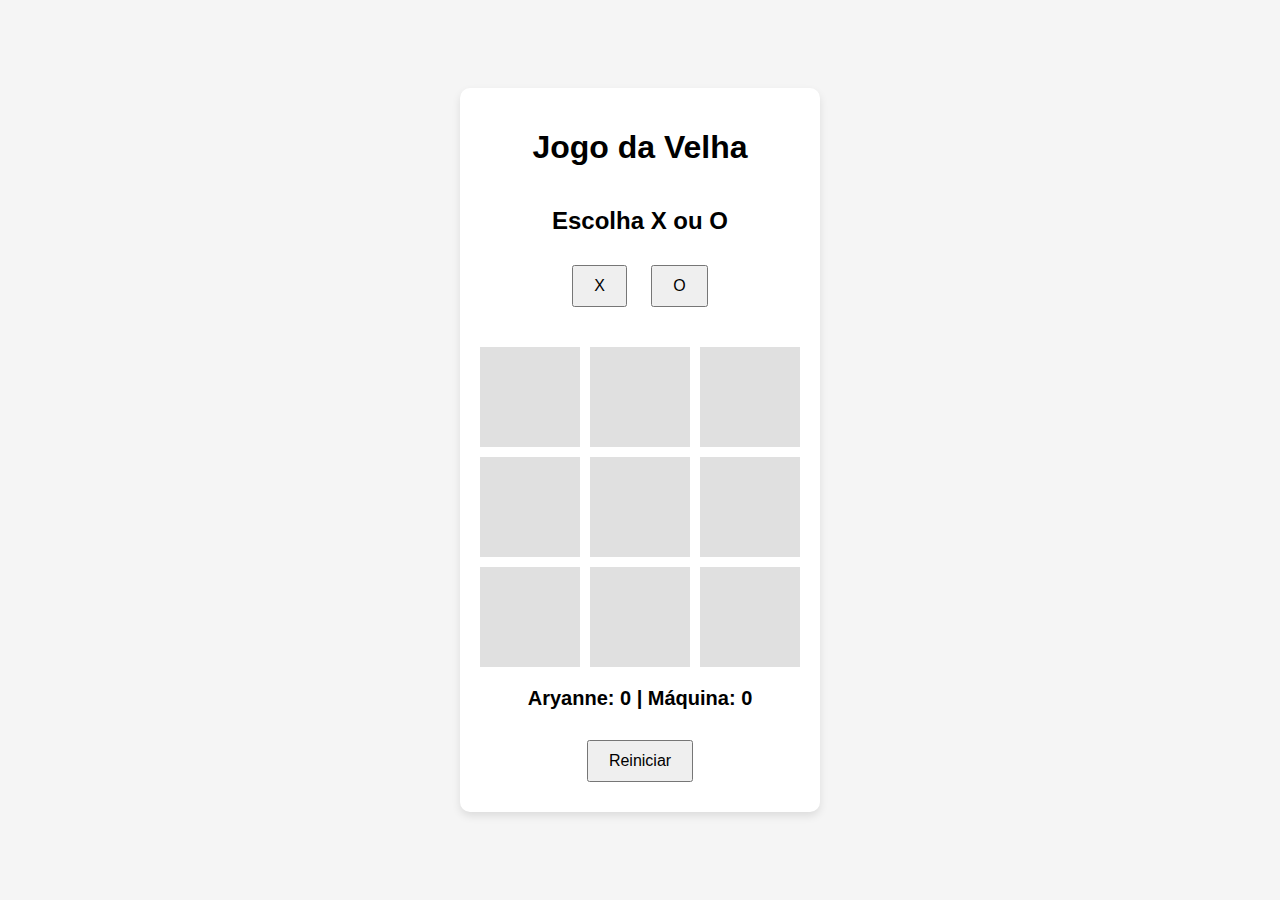
<file: Index.html>
<!DOCTYPE html>
<html lang="pt-BR">
<head>
    <meta charset="UTF-8">
    <meta name="viewport" content="width=device-width, initial-scale=1.0">
    <title>Jogo da Velha</title>
    <link rel="icon" type="image/png" href="./jogo da velha.png">
    <link rel="stylesheet" href="style.css">
</head>
<body>
    <div id="game">
        <h1>Jogo da Velha</h1>
        <div id="choice">
            <h2>Escolha X ou O</h2>
            <button onclick="chooseSymbol('X')">X</button>
            <button onclick="chooseSymbol('O')">O</button>
        </div>
        <div id="status"></div>
        <div id="board">
            <div class="cell" id="cell-0" onclick="makeMove(0)"></div>
            <div class="cell" id="cell-1" onclick="makeMove(1)"></div>
            <div class="cell" id="cell-2" onclick="makeMove(2)"></div>
            <div class="cell" id="cell-3" onclick="makeMove(3)"></div>
            <div class="cell" id="cell-4" onclick="makeMove(4)"></div>
            <div class="cell" id="cell-5" onclick="makeMove(5)"></div>
            <div class="cell" id="cell-6" onclick="makeMove(6)"></div>
            <div class="cell" id="cell-7" onclick="makeMove(7)"></div>
            <div class="cell" id="cell-8" onclick="makeMove(8)"></div>
        </div>
        <div id="score">Aryanne: 0 | Máquina: 0</div>
        <button onclick="resetBoard()">Reiniciar</button>
    </div>
    

    <script src="script.js"></script>
    
</body>
</html>
</file>
<file: style.css>
body {
    font-family: Arial, sans-serif;
    text-align: center;
    margin: 0;
    padding: 0;
    display: flex;
    justify-content: center;
    align-items: center;
    height: 100vh;
    background-color: #f5f5f5;
}

#game {
    display: flex;
    flex-direction: column;
    align-items: center;
    background-color: white;
    padding: 20px;
    border-radius: 10px;
    box-shadow: 0 4px 8px rgba(0, 0, 0, 0.1);
}

#board {
    display: grid;
    grid-template-columns: repeat(3, 100px);
    grid-gap: 10px;
    margin-bottom: 20px;
}

.cell {
    width: 100px;
    height: 100px;
    background-color: #e0e0e0;
    font-size: 48px;
    display: flex;
    justify-content: center;
    align-items: center;
    cursor: pointer;
}

button {
    padding: 10px 20px;
    font-size: 16px;
    cursor: pointer;
    margin: 10px;
}

#choice {
    margin-bottom: 20px;
}

#status {
    font-size: 18px;
    margin-bottom: 10px;
}

#score {
    font-size: 20px;
    font-weight: bold;
    margin-bottom: 20px;
}

button:hover {
    background-color: #ddd;
}


/* Estilização para telas pequenas */
@media (max-width: 450px) {
    .cell {
        font-size: 36px; /* Tamanho da fonte menor para telas pequenas */
        height: 80px; /* Altura menor */
    }

    button {
        padding: 8px 16px;
        font-size: 14px; /* Fonte menor para botões */
    }

    #status, #score {
        font-size: 16px; /* Fonte menor para status e pontuação */
    }
}

/* Adicionando um delay visual para a jogada da IA */
.cell.ai-move {
    animation: aiMoveDelay 1s;
}

@keyframes aiMoveDelay {
    from {
        background-color: #e0e0e0;
    }
    to {
        background-color: #ffeb3b;
    }
}
</file>
